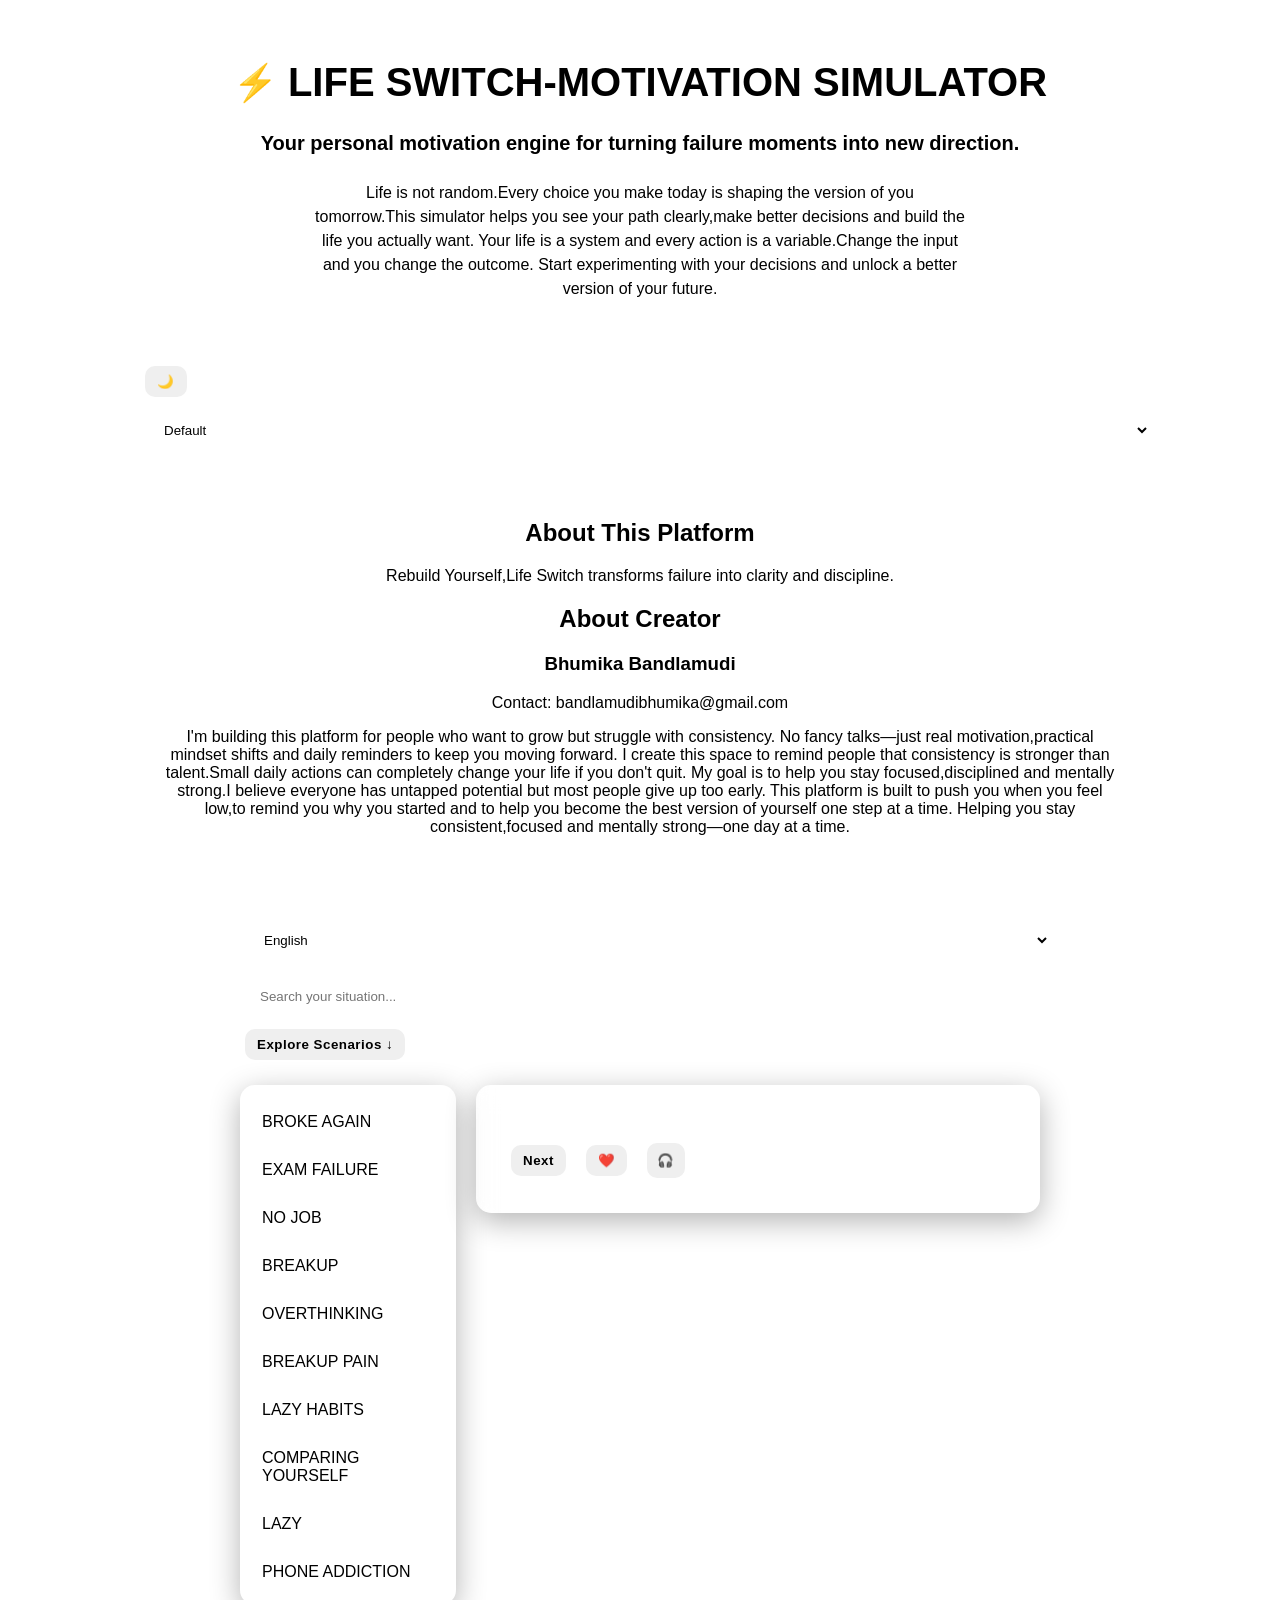
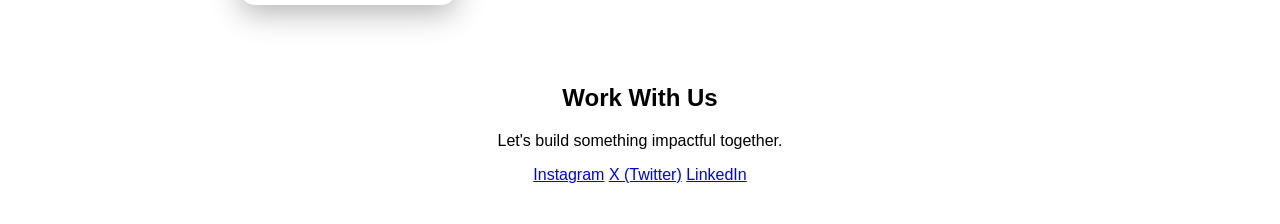
<file: index.html>
<!DOCTYPE html>
<html>
<head>
  <meta charset="UTF-8">
  <meta name="viewport" content="width=device-width, initial-scale=1.0">
  <title>LIFE SWITCH-MOTIVATION SIMULATOR</title>
  <meta name="description" content="Life Switch is a motivational simulator where you explore life scenarios, make decisions and improve your mindset daily.">
  <meta name="keywords" content="motivation, life simulator, discipline, self improvement, daily motivation">
  <meta name="author" content="Bhumika Bandlamudi">
  <link rel="icon" href="favicon.ico">
  <link rel="stylesheet" href="style.css">
  <meta name="google-site-verification" content="x4ZcRc3R8O5TY0PllCs4UKi05M2j37_s-FiC1riZr84" />
</head>
<body>
<div class="main-wrapper">
  <!-- HERO -->
<section class="hero">
  <div class="title-row">
    <span class="logo">⚡</span>
    <h1 class="main-title">LIFE SWITCH-MOTIVATION SIMULATOR</h1>
  </div>
  <h2 class="tagline">
    Your personal motivation engine for turning failure moments into new direction.
  </h2>
  <p class="hero-text">
    Life is not random.Every choice you make today is shaping the version of you tomorrow.This simulator helps you see your path clearly,make better decisions and build the life you actually want.
    Your life is a system and every action is a variable.Change the input and you change the outcome.
    Start experimenting with your decisions and unlock a better version of your future.
  </p>
</section>
<button onclick="toggleDarkMode()">🌙</button>
<select onchange="changeTheme(this.value)">
  <option value="default">Default</option>
  <option value="sunset">Sunset</option>
  <option value="ocean">Ocean</option>
</select>
<!-- 1. ABOUT -->
<section class="about" id="aboutSection">
  <h2>About This Platform</h2>
  <p>Rebuild Yourself,Life Switch transforms failure into clarity and discipline.</p>
  <h2>About Creator</h2>
  <h3>Bhumika Bandlamudi</h3>
  <p>Contact: bandlamudibhumika@gmail.com</p>
  <p>
    I'm building this platform for people who want to grow but struggle with consistency.
    No fancy talks—just real motivation,practical mindset shifts and daily reminders to keep you moving forward.
    I create this space to remind people that consistency is stronger than talent.Small daily actions can completely change your life if you don't quit.
    My goal is to help you stay focused,disciplined and mentally strong.I believe everyone has untapped potential but most people give up too early.
    This platform is built to push you when you feel low,to remind you why you started and to help you become the best version of yourself one step at a time.
    Helping you stay consistent,focused and mentally strong—one day at a time.
  </p>
</section>
<!-- 2. SCENARIOS -->
<section class="container" id="scenarioSection">
<select id="lang">
  <option value="en">English</option>
  <option value="hi">Hindi</option>
</select>
<input type="text" id="search" placeholder="Search your situation...">
<button onclick="scrollToScenarios()">Explore Scenarios ↓</button>
<div class="layout">
  <div id="indexList" class="index-list"></div>
  <div id="scenarioBox" class="scenario-box">
  <div class="scenario-content">
    <h2 id="scenarioTitle"></h2>
    <p id="scenarioText"></p>
  </div>
    <div class="buttons">
    <button onclick="nextScenario()">Next</button>
    <button onclick="saveFavorite()">❤️</button>
    <div class="voice-box">
      <button onclick="toggleVoiceMenu()">🎧</button>
      <div id="voiceMenu" class="voice-menu">
        <button onclick="playVoice()">Play</button>
        <button onclick="pauseVoice()">Pause</button>
        <button onclick="resumeVoice()">Resume</button>
        <button onclick="stopVoice()">Stop</button>
      </div>
    </div>
  </div>
</div>
</section>
<!-- 3. WORK WITH US -->
<section class="work">
  <h2>Work With Us</h2>
  <p>Let's build something impactful together.</p>
  <div class="social-links">
    <a href="https://instagram.com/bhumzzz_b">Instagram</a>
    <a href="https://x.com/bhumibandlamudi">X (Twitter)</a>
    <a href="https://www.linkedin.com/in/bhumika-bandlamudi">LinkedIn</a>
  </div>
</section>
<script src="script.js">
</script>
</div>
</body>
</html>
</file>
<file: style.css>
/* CENTER DESIGN */
body {
  margin: 0;
  font-family: 'Segoe UI', sans-serif;
  display: flex;
  flex-direction: column;
  align-items: center;
}
/* center align */
.container {
  max-width: 900px;
  margin: 40px auto;
  padding: 10px 20px;
}
/* CARD UI */
.card {
  background: white;
  padding: 20px;
  margin: 20px;
  width: 320px;
  border-radius: 15px;
  text-align: center;
  box-shadow: 0 0 20px rgba(0,0,0,0.2);
  transition: 0.3s;
}
/* BUTTON STYLE */
button, select {
  padding: 8px 12px;
  margin: 5px;
  border-radius: 10px;
  border: none;
}
/* DARK MODE */
.dark {
  background: linear-gradient(135deg, #0f2027, #203a43, #2c5364);
  color: white;
}
.dark pre{
  background:rgba(255,255,255,0.1);
}
.dark .card {
  background: #1e1e1e;
  color: white;
}
/* THEMES */
.sunset {
  background: linear-gradient(135deg, #ff758c, #ff7eb3);
}
.ocean {
  background: linear-gradient(135deg, #43cea2, #185a9d);
}
.container {
  max-width: 800px;
  margin: auto;
  padding: 20px;
}
h1 {
  text-align: center;
}
.credit {
  text-align: center;
  font-size: 14px;
  opacity: 0.7;
}
select, input {
  width: 100%;
  padding: 10px;
  margin: 10px;
  border-radius: 8px;
  border: none;
  background: white;
  color: black;
  font-weight: 500;
}
#indexList {
  width: 28%;
  max-height: 500px;
  overflow-y: auto;
  padding: 10px;
  border-radius: 15px;
}
#indexList div {
  padding: 12px;
  margin: 6px 0;
  border-radius: 10px;
  cursor: pointer;
  transition: 0.2s;
}
#indexList div:hover {
  background: rgba(255,255,255,0.2);
}
pre {
  white-space: pre-wrap;
  background: rgba(0,0,0,0.3);
  padding: 15px;
  border-radius: 10px;
}
.buttons {
  margin-top: 10px;
  display: flex;
  gap: 10px;
  align-items:center;
}
button {
 font-weight: bold;
  letter-spacing: 0.5px;
}
.voice-box {
  position: relative;
}
.voice-box button{
  padding:10px;
}
.voice-menu {
  display: none;
  position: absolute;
  background: #222;
  padding: 10px;
  border-radius: 10px;
}
.voice-menu button {
  display: block;
  margin: 5px 0;
  width: 100%;
}
/* Hindi */
.hindi {
  font-family: 'Noto Sans Devanagari', sans-serif;
}
/* HERO */
.hero {
  display: flex;
  flex-direction: column;
  align-items: center;
  text-align: center;
  padding: 30px 15px;  /* reduced from 80px */
}
.hero button{
  padding:8px 14px;
  font-size:14px;
  width:auto;
  display:inline-block;
}
.logo{
  font-size:36px;
}
.title-row {
  display: flex;
  align-items: center;
  gap: 10px;
}
.main-title{
  font-size:40px;
  margin:10px 0;
}
.tagline{
  font-size:20px;
  margin-top:10px 0;
}
.hero-text{
  max-width: 650px;
  line-height: 1.5;
  margin: 10px auto;
}
/* ABOUT */
.about, .work, .social{
  padding:20px;
  text-align:center;
}
/* SOCIAL LINKS */
.social a{
  display:inline-block;
  margin:10px;
  color:white;
  text-decoration:none;
  padding:10px 15px;
  background:rgba(255,255,255,0.2);
  border-radius:10px;
}
/* GLASS EFFECT */
.card, #scenarioBox, #indexList{
  background: rgba(255,255,255,0.1);
  backdrop-filter: blur(10px);
  border-radius: 15px;
  box-shadow: 0 8px 30px rgba(0,0,0,0.3);
}
/* ANIMATION */
section{
  margin:20px 0;
  animation: fadeIn 1s ease;
}
@keyframes fadeIn{
  from{opacity:0; transform:translateY(20px);}
  to{opacity:1; transform:translateY(0);}
}
/* HOVER */
button:hover{
  transform: scale(1.05);
}
button{
  transition: 0.2s;
}
.dark select, 
.dark input {
  background: #1e1e1e;
  color: white;
}
#scenarioPage{
  margin-top:40px;
}
.scenario-box {
  width: 72%;
  padding: 30px;
}
.scenario-content {
  max-width: 500px;
}
#scenarioTitle {
  font-size: 28px;
  margin-bottom: 15px;
  text-align:left;
}
#scenarioText {
  font-size: 18px;
  text-align:left;
}
.main-wrapper {
  width: 100%;
  max-width: 1000px;
  margin:auto;
}
.layout {
  display: flex;
  gap: 20px;
  margin-top: 20px;
  align-items: flex-start;
}
.active-item {
  background: rgba(255,255,255,0.3);
}
@media(max-width: 768px){
  .layout {
    flex-direction: column;
  }
  #indexList {
    width: 100%;
    max-height: 200px;
  }
  .scenario-box {
    width: 100%;
  }
}
</file>
